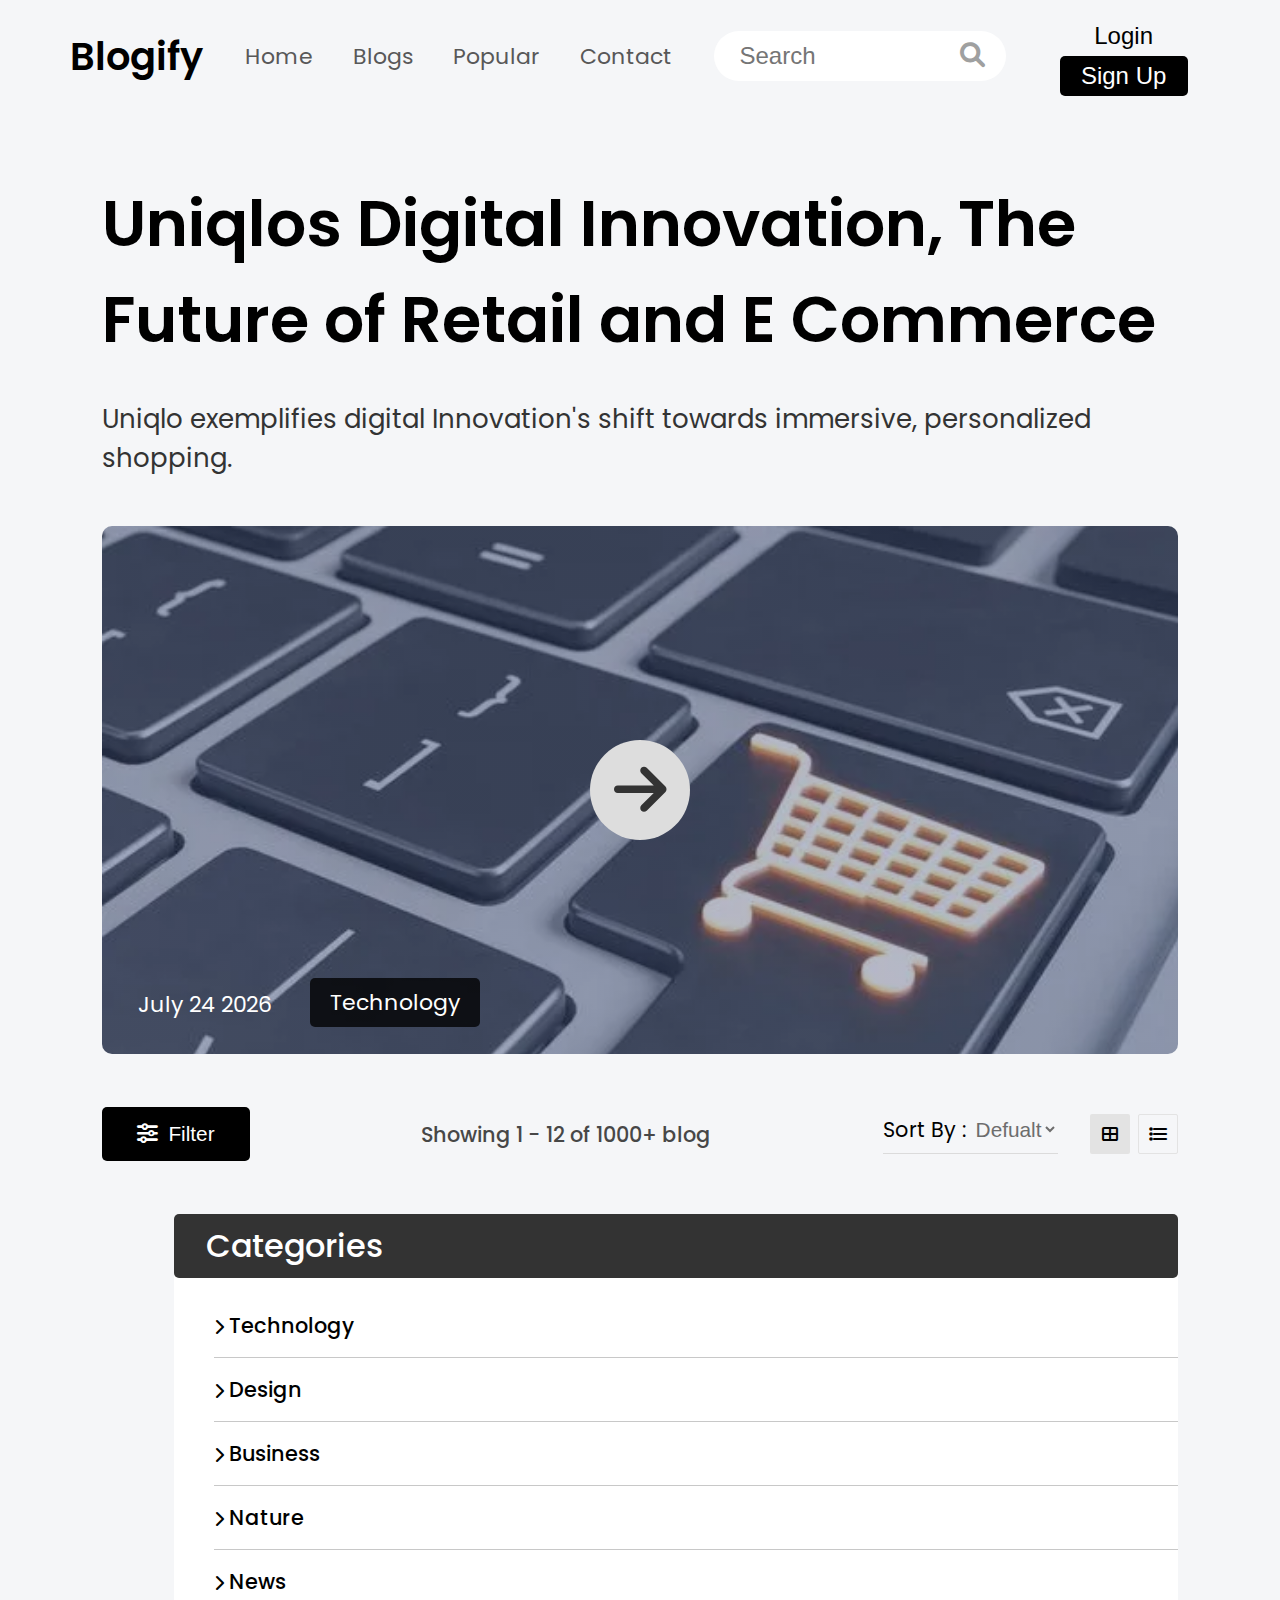
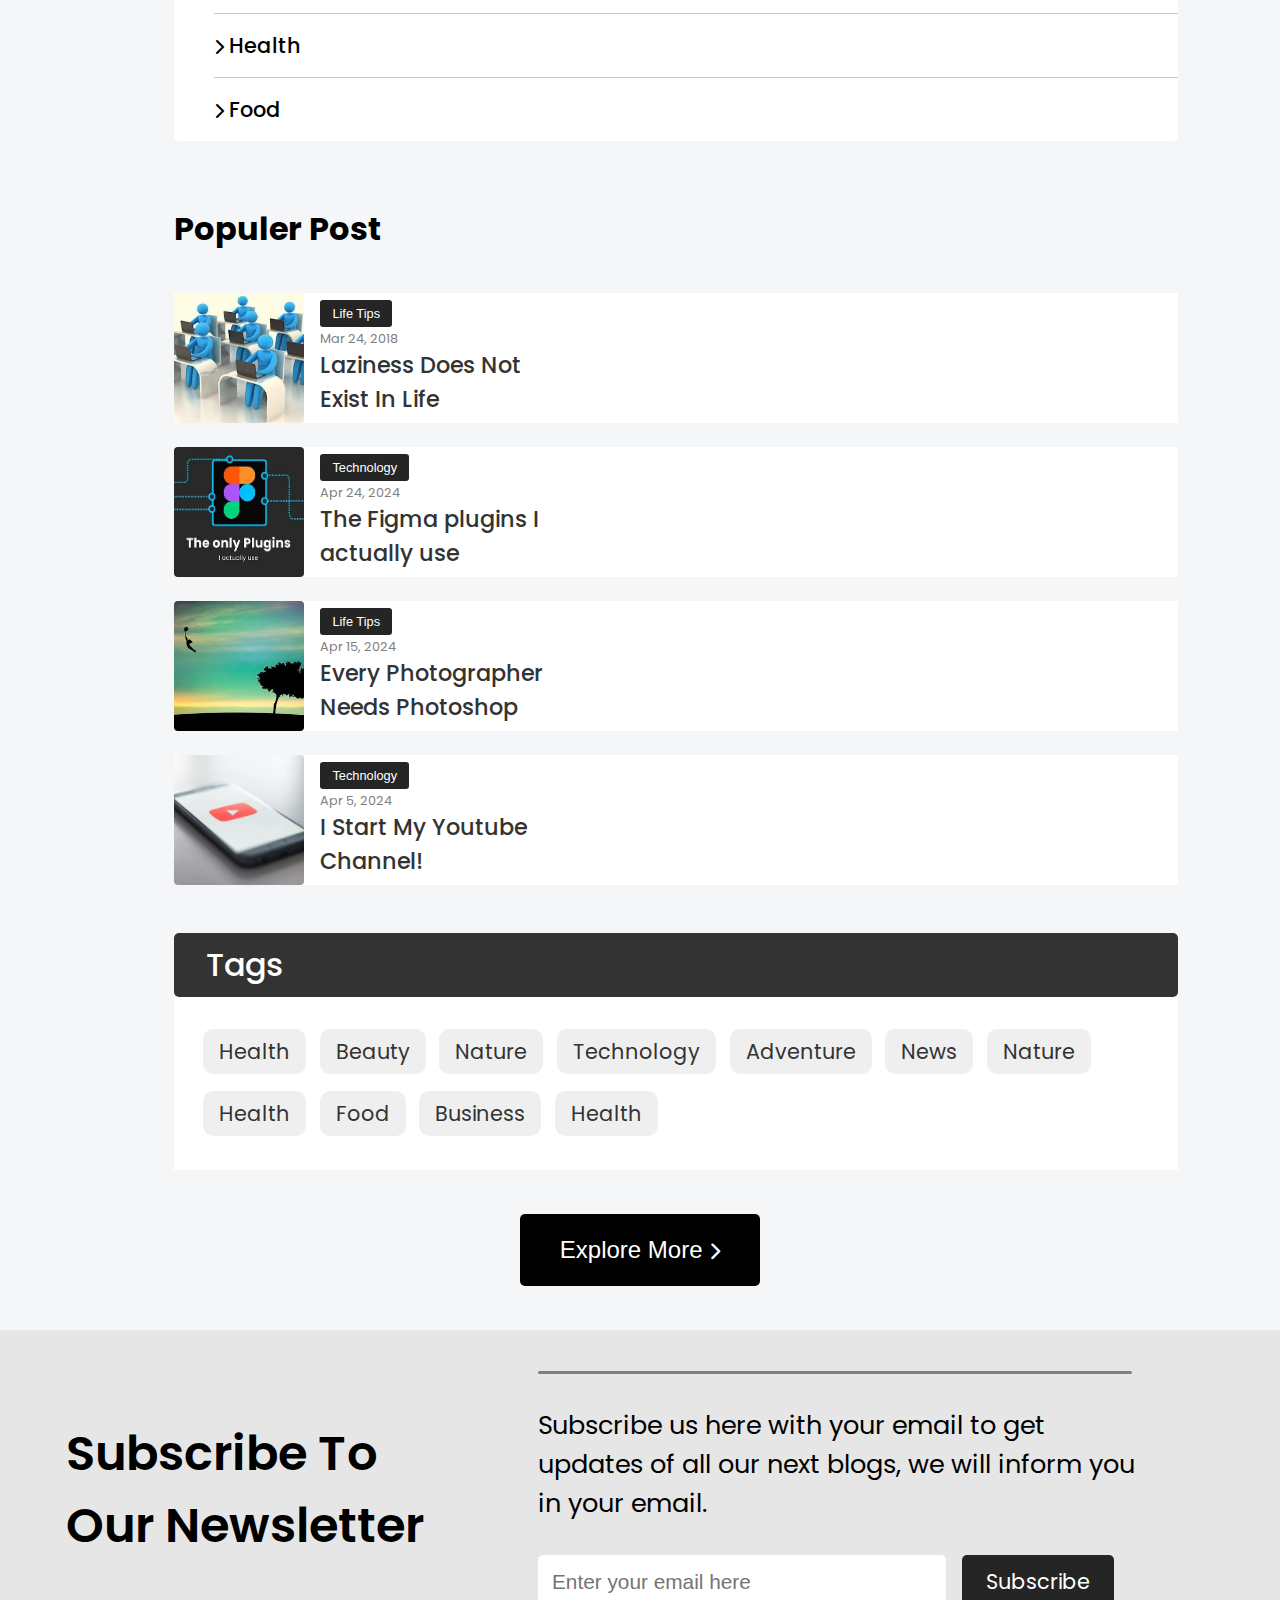
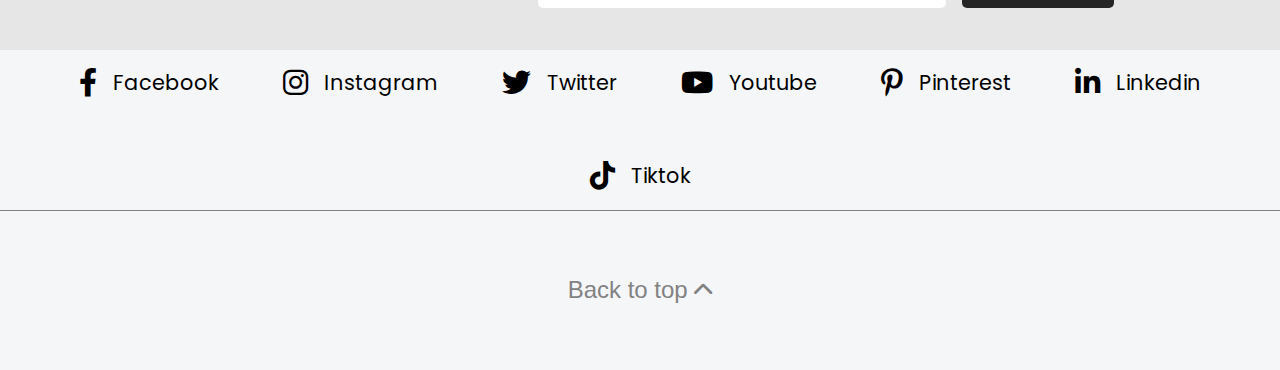
<file: index.html>
<!DOCTYPE html>
<html lang="en">
  <head>
    <meta charset="UTF-8" />
    <meta name="viewport" content="width=device-width, initial-scale=1.0" />

    <link rel="stylesheet" href="css/style.css" />

    <link
      rel="stylesheet"
      href="https://cdnjs.cloudflare.com/ajax/libs/font-awesome/6.0.0-beta3/css/all.min.css"
    />

    <link
      rel="stylesheet"
      href="https://cdnjs.cloudflare.com/ajax/libs/font-awesome/5.15.3/css/all.min.css"
      integrity="sha384-ZMP7rVo3mIykV+2+9J3UJ46jBk0WLaUAdn689aCwoqb0D2n4K2x4zB9vuj27J2IM"
      crossorigin="anonymous"
    />

    <title>Blogify</title>
    <link rel="icon" href="https://fav.farm/💎" />
    
  </head>
  <body>
    <!-- NavBar -->
    <header>
      <div class="navBar">
        <div class="logo"><a href="index.html">Blogify</a></div>
        <div class="navlinks">
          <ul class="links">
            <li><a href="index.html">Home</a></li>
            <li><a href="blogs.html">Blogs</a></li>
            <li><a href="#">Popular</a></li>
            <li><a href="contact.html">Contact</a></li>
          </ul>
        </div>

        <div class="search-field">
          <input type="search" placeholder="Search " />
          <button type="submit" class="go-icon">
            <i class="fas fa-search"></i>
          </button>
        </div>

        <div class="login">
          <button class="logBtn">Login</button>
          <button class="SignBtn">Sign Up</button>
        </div>
        <div>
          <i class="fas fa-bars" id="menu-btn"></i>
        </div>
      </div>
    </header>
    <!-- End NavBar -->

    <!-- Header -->
    <div class="header">
      <div class="artical">
        <p>Uniqlos Digital Innovation, The Future of Retail and E Commerce</p>
        <h3>
          Uniqlo exemplifies digital Innovation's shift towards immersive,
          personalized shopping.
        </h3>
      </div>
      <div class="image-container">
        <button><i class="fas fa-arrow-right"></i></button>
        <span class="text-span1">Technology</span>
        <span class="text-span2" id="date-span"></span>
      </div>
    </div>
    <!-- End Header -->

    <!-- Sort Bar -->
    <div class="sortBar">
      <div class="filter">
        <button><i class="fas fa-sliders-h"></i>Filter</button>
      </div>

      <p>Showing 1 - 12 of 1000+ blog</p>

      <div class="sort-container">
        <div class="sortBy">
          <span>Sort By : </span>
          <select>
            <option value="Defualt">Defualt</option>
          </select>
        </div>
        <div class="sortBtn">
          <button class="sortBtn1"><i class="fas fa-th-large"></i></button>
          <button class="sortBtn2">
            <i class="fas fa-ellipsis-v"></i><i class="fas fa-bars"></i>
          </button>
        </div>
      </div>
    </div>
    <!-- End Sort Bar -->

    <!-- Blogs Section -->
    <div class="blog-section">
      <div class="blog-container"></div>

        <!--Side bar-->
      <div class="side-bar-container">
          <!-- Categories -->
          <div class="side-bar">
            <div class="side-bar-title">
              <h3>Categories</h3>
            </div>
            <div class="side-bar-list">
              <ul>
                <li><a href="#"><i class="fas fa-chevron-right"></i> Technology</a></li>
                <li><a href="#"><i class="fas fa-chevron-right"></i> Design</a></li>
                <li><a href="#"><i class="fas fa-chevron-right"></i> Business</a></li>
                <li><a href="#"><i class="fas fa-chevron-right"></i> Nature</a></li>
                <li><a href="#"><i class="fas fa-chevron-right"></i> News</a></li>
                <li><a href="#"><i class="fas fa-chevron-right"></i> Health</a></li>
                <li class="food"><a href="#"><i class="fas fa-chevron-right"></i> Food</a></li>
            </div>
          </div>

          <!-- Populer Post -->
          <div class="populer-side-bar">
            <h2>Populer Post</h2>
            <div class="populer-post">
                  <img class="populer-img" src="assets/images/populer1.jpg" alt="" >
                <div class="populer-text">
                  <button>Life Tips</button>
                  <span>Mar 24, 2018</span>
                  <p>Laziness Does Not Exist In Life</p>
                </div>
            </div>
            <div class="populer-post">
                  <img class="populer-img" src="assets/images/populer2.jpg" alt="" >
                <div class="populer-text">
                  <button>Technology</button>
                  <span>Apr 24, 2024</span>
                  <p>The Figma plugins I actually use</p>
                </div>
            </div>
            <div class="populer-post">
                  <img class="populer-img" src="assets/images/populer3.jpg" alt="" >
                <div class="populer-text">
                  <button>Life Tips</button>
                  <span>Apr 15, 2024</span>
                  <p>Every Photographer Needs Photoshop</p>
                </div>
            </div>
            <div class="populer-post">
                  <img class="populer-img" src="assets/images/populer4.jpg" alt="" >
                <div class="populer-text">
                  <button>Technology</button>
                  <span>Apr 5, 2024</span>
                  <p>I Start My Youtube Channel!</p>
                </div>
            </div>
          </div>
          
          <!-- Tags Bar -->
          <div class="tag-bar">
            <div class="side-bar-title">
              <h3>Tags</h3>
            </div>
            <div class="side-bar-tags">
              <a href="">Health</a>
              <a href="">Beauty</a>
              <a href="">Nature</a>
              <a href="">Technology</a>
              <a href="">Adventure</a>
              <a href="">News</a>
              <a href="">Nature</a>
              <a href="">Health</a>
              <a href="">Food</a>
              <a href="">Business</a>
              <a href="">Health</a>
            </div>
          </div>
      </div>
    </div>
    <!-- End Blogs Section -->

    <!-- Explore More Button -->
    <div class="exploreBtn">
      <button id="exploreButton" value="">
        <a href="blogs.html">Explore More <i class="fas fa-chevron-right"></i></a>
      </button>
    </div>
    <!-- End Explore More Button -->

    <!-- Start Subscribe Section -->
      <div class="subscribe">
        <div class="subscribe-title">
          <h2>Subscribe To Our Newsletter</h2>
        </div>
        <div class="subscribe-text">
          <hr>
          <p>
            Subscribe us here with your email to get updates of all our next blogs, 
            we will inform you in your email.
          </p>
          <form action="">
            <input type="email" placeholder="Enter your email here">
            <a href="contact.html">Subscribe</a>
          </form>
        </div>
      </div>
    <!-- End Subscribe Section -->

    <!-- Social Media Bar -->
    <div class="social-media">
      <div class="social-icon">
        <a href="https://www.facebook.com/" target="_blank"
          ><i class="fab fa-facebook-f"> <span>Facebook</span></i></a
        >
        <a href="https://www.instagram.com/" target="_blank"
          ><i class="fab fa-instagram"> <span>Instagram</span></i></a
        >
        <a href="https://x.com/home" target="_blank"
          ><i class="fab fa-twitter"> <span>Twitter</span></i></a
        >
        <a href="https://www.youtube.com/" target="_blank"
          ><i class="fab fa-youtube"> <span>Youtube</span></i></a
        >
        <a href="https://www.pinterest.com/" target="_blank"
          ><i class="fab fa-pinterest-p"> <span>Pinterest</span></i></a
        >
        <a href="https://www.linkedin.com/feed/" target="_blank"
          ><i class="fab fa-linkedin-in"> <span>Linkedin</span></i></a
        >
        <a href="https://www.tiktok.com/" target="_blank"
          ><i class="fab fa-tiktok"> <span>Tiktok</span></i></a
        >
      </div>
    </div>
    <!-- End Social Media Bar -->

    <!-- Back To Top Button -->
    <div class="topBtn">
      <button value="">
        <span>Back to top</span> <i class="fas fa-chevron-up"></i>
      </button>
    </div>
    <!-- End Back To Top Button -->

    <script src="js/script.js"></script>
  </body>
</html>
</file>
<file: css/style.css>
@import url("https://fonts.googleapis.com/css2?family=Poppins:ital,wght@0,100;0,200;0,300;0,400;0,500;0,600;0,700;0,800;0,900;1,100;1,200;1,300;1,400;1,500;1,600;1,700;1,800;1,900&display=swap");

:root {
  --background: #f5f6f8;
  --dark: #333333;
  --mainFont: #000000;
}

* {
  box-sizing: border-box;
  margin: 0;
}

body {
  display: flex;
  align-items: center;
  justify-content: center;
  flex-direction: column;
  background-color: var(--background);
  font-family: "Poppins", sans-serif;
  font-weight: unset;
}

html::-webkit-scrollbar {
  width: 0.8rem;
}

/* Start NavBar Style */
.navBar {
  display: flex;
  align-items: center;
  height: 7rem;
  justify-content: space-evenly;
  gap: 1rem;
  width: 100%;
  position: fixed;
  top: 0;
  left: 0;
  right: 0;
  z-index: 1;
  background-color: var(--background);
  padding: 0 5%;
}

.navBar .logo {
  animation: tp-rotateplane 1.2s ease-in-out;
}

.navBar .logo a {
  color: var(--mainFont);
  font-size: 2.4rem;
  font-weight: 600;
  text-decoration: none;
  animation: slideInDown 1s ease-in-out;
}

.navlinks ul {
  display: flex;
  list-style: none;
  padding: 0px;
  animation: slideInDown 1s ease-in-out;
}

.navlinks ul li a {
  margin: 20px;
  font-size: 22px;
  color: #585858;
  text-decoration: none;
}

.navlinks ul li a:hover {
  font-weight: bold;
  border-bottom: 2px solid var(--dark);
}

.search-field input {
  width: 25rem;
  height: 60px;
  border-radius: 30px;
  background-color: white;
  border: none;
  font-size: 1.2rem;
  padding-left: 25px;
  animation: slideInDown 1s ease-in-out;
}

.search-field input:hover {
  border-color: #7f7f7f;
  outline: none;
  box-shadow: 0 0 5px #000000;
}

.login {
  display: flex;
  justify-content: space-between;
  align-items: center;
  margin-left: 1rem;
  animation: slideInDown 1s ease-in-out;
}

.login .logBtn {
  height: 3.5rem;
  width: 9rem;
  border-radius: 5px;
  font-size: 21px;
  border: none;
  background-color: var(--background);
}

.login .logBtn:hover {
  border: 2px solid var(--mainFont);
  font-weight: bold;
}

.login .SignBtn {
  height: 3.5rem;
  width: 9rem;
  background-color: var(--mainFont);
  border-radius: 5px;
  font-size: 21px;
  color: white;
  border: none;
}

.login .SignBtn:hover {
  background-color: var(--background);
  color: var(--dark);
  border: 2px solid var(--mainFont);
  font-weight: bold;
}

.search-field button {
  background-color: white;
  border: none;
  color: #9fa0a0;
  font-size: 25px;
  margin-left: -50px;
  border: none;
  padding: 0;
  width: 1rem;
  animation: slideInDown 1s ease-in-out;
}

.search-field button i {
  background: white;
}

.search-field button i:hover {
  color: var(--mainFont);
  transform: scale(1.1);
}

#menu-btn {
  display: none;
}
/* End NavBar Style */

/* Start Artical And Image Style */
.artical {
  display: flex;
  flex-direction: column;
  animation: slideIn 1s ease-out;
}

.header {
  padding: 0 8%;
}

@keyframes slideIn {
  from {
    opacity: 0;
    transform: translateX(-100%);
  }
  to {
    opacity: 1;
    transform: translateX(0);
  }
}

.artical p {
  font-size: 4rem;
  font-weight: 600;
  color: var(--mainFont);
  margin-top: 11rem;
  width: 100%;
  line-height: 6rem;
}

.artical h3 {
  font-size: 26px;
  font-weight: unset;
  color: var(--dark);
  margin-top: 2rem;
  width: 100%;
}

.image-container {
  position: relative;
  display: flex;
  align-items: center;
  justify-content: center;
  background: linear-gradient(
      rgba(53, 74, 131, 0.362),
      rgba(53, 74, 131, 0.362)
    ),
    url(../assets/images/blog.jpg) no-repeat;
  width: 100%;
  height: 33rem;
  background-size: cover;
  border-radius: 10px;
  margin-top: 3rem;
  animation: zoomIn 1s ease-in-out;
}

.image-container button {
  cursor: pointer;
  background: none;
  border: none;
}

.image-container button i {
  display: inline-flex;
  align-items: center;
  justify-content: center;
  width: 100px;
  height: 100px;
  background-color: #ddd;
  border-radius: 50%;
  font-size: 60px;
  color: #333;
}

.image-container .text-span1 {
  position: absolute;
  bottom: 25px;
  left: 13rem;
  background-color: rgba(0, 0, 0, 0.771);
  color: white;
  padding: 8px 20px;
  margin: 2px 0;
  border-radius: 5px;
  font-size: 22px;
}

.image-container .text-span2 {
  position: absolute;
  bottom: 25px;
  left: 1rem;
  color: white;
  padding: 6px 20px;
  margin: 2px 0;
  border-radius: 5px;
  font-size: 22px;
  background: none;
}
/* End Artical And Image Style */

/* Start Sort Bar Style */
.sortBar {
  display: flex;
  height: 10rem;
  align-items: center;
  justify-content: space-between;
  width: 100%;
  animation: slideIn 1s ease-out;
  padding: 0 8% 0 8%;
}

.sortBar .filter button:hover i {
  color: var(--mainFont);
}
.sortBar .filter button:hover {
  background-color: var(--background);
  color: var(--dark);
  border: 2px solid var(--mainFont);
  font-weight: bold;
}

.sortBar .filter button {
  font-size: 1.3rem;
  padding: 15px 35px;
  background-color: var(--mainFont);
  color: white;
  border-radius: 5px;
  border: none;
  cursor: pointer;
}

.sortBar .filter button i {
  padding-right: 10px;
  color: white;
  background: none;
}

.sortBar p {
  font-size: 1.3rem;
  font-weight: 500;
  color: #474747;
}

.sort-container {
  display: flex;
  gap: 2rem;
}

.sort-container .sortBy {
  font-size: 1.3rem;
  border-bottom: 1px solid #dbdbdb;
}

.sort-container .sortBy select {
  font-size: 1.3rem;
  border: none;
  color: #6d6d6d;
  cursor: pointer;
  background-color: var(--background);
}

.sort-container .sortBtn {
  font-size: 1.5rem;
  display: flex;
  gap: 0.5rem;
}

.sort-container .sortBtn .sortBtn1 {
  padding: 0px;
  height: 2.5rem;
  width: 2.5rem;
  padding: 1rem;
  justify-content: center;
  display: flex;
  align-items: center;
  border: none;
  background-color: #e3e3e3;
  font-size: 1rem;
  border-radius: 2px;
  cursor: pointer;
}
.sort-container .sortBtn .sortBtn1 i {
  background-color: #e3e3e3;
}
.sort-container .sortBtn .sortBtn2:hover {
  background-color: var(--dark);
  color: white;
}
.sort-container .sortBtn .sortBtn1:hover i {
  background-color: var(--dark);
  color: white;
}
.sort-container .sortBtn .sortBtn1:hover {
  background-color: var(--dark);
  color: white;
}

.sort-container .sortBtn .sortBtn2 {
  padding: 0px;
  height: 2.5rem;
  width: 2.5rem;
  padding: 1rem;
  justify-content: center;
  display: flex;
  align-items: center;
  border: 1px solid #e3e3e3;
  font-size: 1rem;
  border-radius: 2px;
  cursor: pointer;
  background-color: var(--background);
}
/* End Sort Bar Style */

/* Start Explore More Button Style */
.exploreBtn {
  display: flex;
  align-items: center;
  justify-content: center;
  height: 10rem;
  animation: slideIn 1s ease-out;
  padding: 0 8% 0 8%;
}

.exploreBtn button a {
  color: white;
  text-decoration: none;
}

.exploreBtn button {
  border: none;
  font-size: 1.5rem;
  background-color: var(--mainFont);
  color: white;
  border-radius: 5px;
  border: none;
  cursor: pointer;
  width: 15rem;
  height: 4.5rem;
}

.exploreBtn button:hover {
  background-color: var(--background);
  color: var(--dark);
  border: 2px solid var(--mainFont);
  font-weight: bold;
}

.exploreBtn button:hover a {
  color: var(--dark);
  font-weight: bold;
}

.exploreBtn button i {
  background-color: var(--mainFont);
  font-size: 18px;
}

.exploreBtn button:hover i {
  background-color: var(--background);
  color: var(--dark);
  font-weight: bold;
}
/* End Explore More Button Style */

/* Start Back To Top Button Style */
.topBtn {
  display: flex;
  align-items: center;
  justify-content: center;
  flex-direction: column;
  width: 100%;
  height: 10rem;
  border-top: 1px solid #828283;
}

.topBtn button {
  width: 100%;
  height: 100%;
  border: none;
  font-size: 1.5rem;
  color: #828282;
  cursor: pointer;
  background-color: var(--background);
  animation: slideInUp 1s ease-out;
}

.topBtn button:hover {
  background-color: #e0e0e0;
  color: var(--mainFont);
}

.topBtn i {
  font-size: 1.3rem;
}
/* End Back To Top Button Style */

/* Start Social Media Style */
.social-media {
  display: flex;
  align-items: center;
  justify-content: center;
  gap: 1rem;
  width: 100%;
  height: 10rem;
}

@keyframes tp-rotateplane {
  0% {
    transform: perspective(120px) rotateX(0deg) rotateY(0deg);
  }
  50% {
    transform: perspective(120px) rotateX(180deg) rotateY(0deg);
  }
  100% {
    transform: perspective(120px) rotateX(360deg) rotateY(360deg);
  }
}

.social-media .social-icon {
  display: flex;
  align-items: center;
  justify-content: center;
  gap: 4rem;
  font-size: 1.5rem;
  flex-wrap: wrap;
}

.social-media .social-icon a {
  text-decoration: none;
  color: var(--mainFont);
}

.social-media .social-icon i {
  font-size: 1.8rem;
  display: flex;
  justify-content: center;
  align-items: center;
  gap: 1rem;
  cursor: pointer;
  animation: tp-rotateplane 1.2s ease-in-out;
}

.social-media .social-icon i span {
  font-size: 1.3rem;
  cursor: pointer;
  font-family: "Poppins", sans-serif;
}
/* End Social Media Style */

/* Start Blogs Section Style */
.blog-section {
  display: flex;
  align-items: flex-start;
  justify-content: center;
  gap: 3rem;
  padding: 0 8% 0 8%;
}
.blog-container {
  display: grid;
  grid-template-columns: 1fr 1fr;
  gap: 1.5rem;
}

.admin-date {
  padding-left: 25px;
  display: flex;
  height: 4rem;
  align-items: center;
  gap: 1rem;
}
.admin-date span {
  border: 1px solid #d1d1d1;
  border-radius: 18px;
  padding: 5px 15px;
  display: flex;
  align-items: center;
  justify-content: center;
  gap: 1rem;
  color: rgb(122, 122, 122);
  font-size: 0.8rem;
}

.side-bar-container {
  display: grid;
  justify-content: center;
  gap: 3rem;
  width: 100%;
  height: 100%;
  border: 1px solid #d1d1d1;
  border: none;
}

.blog-card {
  display: flex;
  flex-direction: column;
  justify-content: center;
  background-color: white;
  border-radius: 10px;
  width: 100%;
  height: 100%;
  animation: zoomIn 1s ease-in-out;
}

.blog-card .image img {
  width: 25.35rem;
  height: 19rem;
  border-top-left-radius: 10px;
  border-top-right-radius: 10px;
}
.blog-card .artical-text {
  display: flex;
  flex-direction: column;
  gap: 1rem;
  padding: 0rem 1rem 2rem;
}

.artical-text .title-container {
  position: relative;
}
.tooltip {
  display: none;
  position: absolute;
  top: 84%;
  left: -8%;
  opacity: 80%;
  background-color: #3c3c3c;
  color: white;
  padding: 0.5rem;
  border-radius: 5px;
}

.artical-text .title-container h3 {
  font-size: 1.75rem;
  overflow: hidden;
  display: -webkit-box;
  -webkit-box-orient: vertical;
  -webkit-line-clamp: 2;
  color: #454545;
  font-weight: 500;
}

.artical-text .title-container h3:hover + .tooltip {
  display: block;
}

.artical-text p {
  font-size: 1.3rem;
  color: #6d6d6d;
  overflow: hidden;
  display: -webkit-box;
  -webkit-box-orient: vertical;
  -webkit-line-clamp: 2;
}

.blog-card .artical-text a {
  color: var(--mainFont);
  font-size: 1.1rem;
  font-weight: 500;
}

@keyframes slide-left {
  100% {
    transform: translateX(-100);
  }
  0% {
    transform: translateX(100%);
  }
}

.side-bar-container .side-bar {
  display: flex;
  flex-direction: column;
  justify-content: center;
  gap: 1rem;
  width: 100%;
  height: 100%;
  border: none;
  border-radius: 5px;
  background-color: white;
  animation: zoomIn 1s ease-in-out;
}

.side-bar-title {
  width: 100%;
  padding: 8px 40px 8px 0px;
  background-color: var(--dark);
  color: white;
  border-radius: 5px;
  font-size: 1rem;
}

.side-bar .side-bar-title h3 {
  font-size: 2rem;
  font-weight: 500;
  padding-left: 2rem;
}

.side-bar-list ul li {
  display: flex;
  align-items: center;
  justify-content: start;
  font-size: 1.3rem;
  font-weight: 500;
  cursor: pointer;
  list-style: none;
  padding: 1rem 0rem;
  width: 22rem;
  border-bottom: 1px solid rgb(200, 200, 200);
}

.side-bar-list .food {
  border: none;
}

.side-bar-list ul li a {
  text-decoration: none;
  color: var(--mainFont);
}

.side-bar-list ul li a i {
  font-size: 1rem;
  cursor: pointer;
}

.populer-side-bar {
  display: flex;
  flex-direction: column;
  justify-content: center;
  gap: 1.5rem;
  width: 100%;
  height: 100%;
  border: none;
  border-radius: 5px;
  animation: zoomIn 1s ease-in-out;
}

.populer-side-bar h2 {
  font-size: 2rem;
  font-weight: bold;
  padding: 1rem 0;
}

.populer-side-bar .populer-post {
  display: flex;
  justify-self: start;
  gap: 1rem;
  background-color: white;
}

.populer-side-bar .populer-post img {
  width: 130px;
  height: 130px;
  border-radius: 4px;
}

.populer-side-bar .populer-post .populer-text p {
  font-weight: 500;
  font-size: 1.4rem;
  color: var(--dark);
}
.populer-side-bar .populer-post .populer-text span {
  font-size: 0.8rem;
  color: gray;
}
.populer-side-bar .populer-post .populer-text {
  display: flex;
  flex-direction: column;
  justify-content: center;
}

.populer-side-bar .populer-post .populer-text button {
  width: fit-content;
  font-size: 0.8rem;
  padding: 6px 12px;
  background-color: #252525;
  color: white;
  border: none;
  border-radius: 3px;
  margin-bottom: 3px;
}

.populer-side-bar .populer-post .populer-text button:hover {
  background-color: var(--mainFont);
  color: white;
  cursor: pointer;
}

.tag-bar {
  background-color: white;
  display: flex;
  flex-direction: column;
  align-items: center;
  justify-content: center;
  animation: zoomIn 1s ease-in-out;
}

.tag-bar .side-bar-title h3 {
  font-size: 2rem;
  font-weight: 500;
  padding-left: 2rem;
}

.tag-bar .side-bar-tags {
  padding: 1.5rem;
  width: 100%;
  line-height: 3;
}

.tag-bar .side-bar-tags a {
  background-color: #efefef;
  text-decoration: none;
  color: var(--dark);
  font-size: 1.3rem;
  padding: 0.5rem 1rem;
  border-radius: 10px;
  margin: 0.3rem;
}

.subscribe {
  background-color: #e6e6e6;
  width: 100%;
  height: 20rem;
  display: flex;
  align-items: center;
  justify-content: center;
  gap: 4rem;
  animation: zoomIn 1s ease-in-out;
}

.subscribe .subscribe-title {
  width: 37%;
}

.subscribe .subscribe-title h2 {
  font-size: 3.7rem;
  font-weight: 600;
  width: 100%;
  padding-left: 14%;
}

.subscribe .subscribe-text {
  width: 58%;
  display: flex;
  flex-direction: column;
  justify-content: center;
}

.subscribe .subscribe-text p {
  font-size: 1.6rem;
  padding: 2rem 0;
  padding-right: 9rem;
}

.subscribe .subscribe-text form {
  display: flex;
  gap: 1rem;
}

.subscribe .subscribe-text input {
  width: 55%;
  padding: 0.9rem;
  font-size: 1.3rem;
  border: none;
  border-radius: 5px;
}

.subscribe .subscribe-text input:focus {
  border-color: #7f7f7f;
  outline: none;
  box-shadow: 0 0 5px #000000;
}

.subscribe .subscribe-text hr {
  border: none;
  height: 3.2px;
  background-color: gray;
  width: 80%;
  border-radius: 10px;
}

.subscribe .subscribe-text button:hover {
  background-color: #e6e6e6;
  color: var(--dark);
  border: 2px solid var(--mainFont);
  font-weight: bold;
}

.subscribe .subscribe-text a:hover {
  background-color: #e6e6e6;
  color: var(--dark);
  font-weight: bold;
  border: 2px solid var(--mainFont);
}

.subscribe .subscribe-text a {
  font-size: 1.3rem;
  padding: 0rem 1.5rem;
  border: none;
  border-radius: 5px;
  color: white;
  background-color: #252525;
  cursor: pointer;
  text-decoration: none;
  color: white;
  display: flex;
  align-items: center;
}
/* End Blogs Section Style */

/* Start Contact Page Style */
.sizeBox {
  height: 7rem;
}

.header1 {
  display: flex;
  height: 20rem;
  background: linear-gradient(
      rgba(196, 213, 255, 0.362),
      rgba(196, 213, 255, 0.362)
    ),
    url(../assets/images/blog.jpg) center center no-repeat;
  background-position: center;
  background-size: cover;
  align-items: center;
  justify-content: center;
  width: 100%;
  margin-top: 10rem;
}

@keyframes slideInDown {
  0% {
    transform: translateY(-100%);
    opacity: 0;
  }
  100% {
    transform: translateY(0);
    opacity: 1;
  }
}

@keyframes slideInUp {
  from {
    transform: translateY(100%);
    opacity: 0;
  }
  to {
    transform: translateY(0);
    opacity: 1;
  }
}

@keyframes zoomIn {
  0% {
    opacity: 0;
    transform: scale(0);
  }
  100% {
    opacity: 1;
    transform: scale(1);
  }
}

.header1 .content1 {
  text-align: center;
  animation: slideInDown 1s ease-in-out;
  background-color: #1d1d1d74;
  border-radius: 10px;
  padding: 0px 2rem;
}

.header1 .content1 h3 {
  color: rgb(223, 223, 223);
  font-size: 4.5rem;
  font-weight: 900;
}

.below-container .b-title p {
  text-transform: capitalize;
  padding-bottom: 1.5rem;
  font-size: 1.5rem;
  font-style: italic;
  font-weight: 600;
}

.below-container .qoute p {
  padding-bottom: 3.2rem;
  font-size: 2rem;
  font-weight: 600;
}

.below-container {
  text-align: center;
  display: flex;
  flex-direction: column;
  align-items: center;
  margin-top: 3rem;
  width: 100%;
  animation: zoomIn 1s ease-in-out;
  margin-top: 8rem;
}

.b-title {
  color: #989898;
  font-weight: 600;
  font-style: italic !important;
  font-size: 1.25rem !important;
  align-items: center;
  text-align: center;
}

.qoute {
  font-weight: 900;
  line-height: 1.2;
  color: #252c30;
}

.line {
  width: 100%;
  display: flex;
  justify-content: center;
}

.line .dote {
  width: 0.8rem;
  height: 0.8rem;
  margin: 0rem 0.625rem;
  border-radius: 50%;
  background: var(--dark);
}
.line .lineOne {
  width: 10%;
  height: 0.2rem;
  margin-top: 0.3rem;
  background-color: #989898;
}

.form-box {
  display: flex;
  flex-direction: column;
  align-items: center;
  justify-content: center;
  width: 100%;
  height: 100%;
  animation: zoomIn 1s ease-in-out;
  padding: 48px 12px;
}

.form-box form {
  display: flex;
  flex-direction: column;
  align-items: center;
  justify-content: center;
  width: 70%;
  gap: 0.5rem;
  border-color: #7f7f7f;
  outline: none;
  box-shadow: 0 0 10px #000000;
  border-radius: 10px;
  padding: 2rem;
}

.form-box input,
.form-box textarea {
  padding: 12px;
  width: 70%;
  border: none;
  border-radius: 10px;
  box-shadow: 0 0 10px #a8a8a8;
  font-size: 1rem;
}

.form-box input:focus,
.form-box textarea:focus {
  border-color: #7f7f7f;
  outline: none;
  box-shadow: 0 0 10px #000000;
}

.form-box textarea {
  resize: vertical;
  height: 150px;
}

.form-box button {
  width: 70%;
  background-color: var(--dark);
  color: white;
  padding: 12px 20px;
  margin: 10px 0;
  border: none;
  border-radius: 10px;
  font-size: 1rem;
  cursor: pointer;
  box-shadow: 0 0 10px #000000;
  transition: 0.3s ease;
}

.form-box button:hover {
  background-color: #8d8d8d;
}
/* End Contact Page Style */

/* Start Responsive Design */
@media (min-width: 911px) and (max-width: 1029.99px) {
  .navBar {
    display: flex;
    justify-content: space-between;
  }
  .navlinks {
    z-index: 2;
    display: none;
    position: absolute;
    top: 100%;
    right: 0;
    border: solid 1px;
    border-radius: 5px;
    background: var(--background);
    width: 100%;
  }
  .navlinks.active {
    display: flex;
    width: fit-content;
    margin-right: 3rem;
    border: none;
    box-shadow: 0px 0px 5px rgb(82, 82, 82);
  }
  .navlinks .links {
    flex-direction: column;
    animation: none;
    align-items: center;
  }
  .navlinks .links li {
    padding: 1rem 4rem;
    width: 100%;
  }
  .navlinks .links li:hover {
    background-color: rgb(205, 205, 205);
  }
  .navlinks ul li a {
    font-size: 1.5rem;
  }
  .login .logBtn {
    height: 2.5rem;
    width: 7rem;
    font-size: 1.3rem;
  }
  .login .SignBtn {
    height: 2.5rem;
    width: 7rem;
    font-size: 1.3rem;
  }
  #menu-btn {
    display: block;
    font-size: 1.5rem;
    animation: slideInDown 1s ease-in-out;
  }
  .search-field input {
    width: 15rem;
    height: 3.5rem;
    font-size: 1.3rem;
    padding-left: 1.6rem;
  }
  .search-field button {
    font-size: 1.3rem;
  }
  .blog-section {
    flex-direction: column;
  }
  .blog-container {
    grid-template-columns: 1fr 1fr !important;
  }
  .artical p {
    font-size: 41px;
    margin-top: 8rem;
    width: 100%;
    line-height: 4rem;
  }
  .artical h3 {
    font-size: 20px;
    margin-top: 1rem;
    width: 100%;
  }
  .image-container {
    height: 25rem;
  }
  .blog-card .image img {
    width: 100%;
    height: 17rem;
  }
  .side-bar-container {
    grid-template-columns: 1fr 1fr;
    gap: 1.5rem;
  }
  .side-bar-list ul li {
    width: 100%;
  }
  .subscribe .subscribe-title h2 {
    font-size: 2.6rem;
  }
  .subscribe .subscribe-text p {
    font-size: 1.5rem;
    padding: 2rem 1rem;
  }
  .social-media .social-icon {
    padding: 0.5rem;
    gap: 1rem;
  }
  .populer-side-bar {
    gap: 0.3rem;
  }
  .populer-side-bar h2 {
    font-size: 2rem;
    padding: 0.5rem 0;
  }
  .populer-side-bar .populer-post img {
    width: 110px;
    height: 110px;
  }
  .populer-side-bar .populer-post .populer-text p {
    font-size: 1.2rem;
  }
  .side-bar-container .side-bar {
    align-items: unset;
  }
  .side-bar .side-bar-title h3 {
    font-size: 2rem;
  }
  .tag-bar .side-bar-title h3 {
    font-size: 2rem;
  }
  .tag-bar .side-bar-tags a {
    font-size: 1.3rem;
  }
}

@media (min-width: 768px) and (max-width: 910.99px) {
  .navBar {
    display: flex;
    justify-content: space-between;
  }
  .navlinks {
    z-index: 2;
    display: none;
    position: absolute;
    top: 100%;
    right: 0;
    border: solid 1px;
    border-radius: 5px;
    background: var(--background);
    width: 100%;
  }
  .navlinks.active {
    display: flex;
    width: fit-content;
    margin-right: 3rem;
    border: none;
    box-shadow: 0px 0px 5px rgb(82, 82, 82);
  }
  .navlinks .links {
    flex-direction: column;
    animation: none;
    align-items: center;
  }
  .navlinks .links li {
    padding: 1rem 4rem;
    width: 100%;
  }
  .navlinks .links li:hover {
    background-color: rgb(205, 205, 205);
  }
  .navlinks ul li a {
    font-size: 1.5rem;
  }
  .login .logBtn {
    height: 2.5rem;
    width: 7rem;
    font-size: 1.3rem;
  }
  .login .SignBtn {
    height: 2.5rem;
    width: 7rem;
    font-size: 1.3rem;
  }
  #menu-btn {
    display: block;
    font-size: 1.5rem;
    animation: slideInDown 1s ease-in-out;
  }
  .search-field input {
    width: 15rem;
    height: 3.5rem;
    font-size: 1.3rem;
    padding-left: 1.6rem;
  }
  .search-field button {
    font-size: 1.3rem;
  }
  .blog-section {
    flex-direction: column;
  }
  .artical p {
    font-size: 41px;
    margin-top: 8rem;
    width: 100%;
    line-height: 4rem;
  }
  .artical h3 {
    font-size: 20px;
    margin-top: 1rem;
    width: 100%;
  }
  .image-container {
    height: 22rem;
  }
  .blog-container {
    grid-template-columns: 1fr 1fr !important;
    gap: 1.5rem;
  }
  .blog-card .image img {
    width: 100%;
    height: 17rem;
  }
  .side-bar-container {
    grid-template-columns: 1fr 1fr;
    gap: 1.5rem;
  }
  .subscribe .subscribe-title h2 {
    font-size: 2.6rem;
  }
  .subscribe .subscribe-text p {
    font-size: 1.5rem;
    padding: 2rem 1rem;
  }
  .social-media .social-icon {
    padding: 0.5rem;
    gap: 1rem;
  }
  .populer-side-bar .populer-post .populer-text button {
    font-size: 0.8rem;
  }
  .populer-side-bar .populer-post .populer-text span {
    font-size: 0.7rem;
  }
  .populer-side-bar .populer-post .populer-text p {
    font-size: 1.1rem;
  }
  .populer-side-bar .populer-post img {
    width: 110px;
    height: 110px;
  }
  .side-bar-list ul li {
    width: 100%;
  }
  .side-bar-container .side-bar {
    align-items: unset;
  }
  .populer-side-bar h2 {
    font-size: 2rem;
    padding: 0.5rem 0;
  }
  .populer-side-bar {
    gap: 0.3rem;
  }
  .side-bar .side-bar-title h3 {
    font-size: 2rem;
  }
  .sortBar {
    flex-direction: column;
    margin: 1rem 0;
  }
  .image-container .text-span1 {
    bottom: 20px;
    left: 10rem;
    padding: 7px 15px;
    margin: 0;
    font-size: 20px;
  }
  .image-container .text-span2 {
    bottom: 20px;
    left: 1rem;
    padding: 6px 15px;
    margin: 0;
    font-size: 20px;
  }
}

@media (min-width: 525px) and (max-width: 767.99px) {
  .navBar {
    display: flex;
    justify-content: space-between;
  }
  .navBar .logo a {
    font-size: 2rem;
  }
  .navlinks {
    z-index: 2;
    display: none;
    position: absolute;
    top: 100%;
    right: 0;
    border: solid 1px;
    border-radius: 5px;
    background: var(--background);
    width: 100%;
  }
  .navlinks.active {
    display: flex;
    width: fit-content;
    margin-right: 3rem;
    border: none;
    box-shadow: 0px 0px 5px rgb(82, 82, 82);
  }
  .navlinks .links {
    flex-direction: column;
    animation: none;
    align-items: center;
  }
  .navlinks .links li {
    padding: 1rem 2rem;
    width: 100%;
  }
  .navlinks .links li:hover {
    background-color: rgb(205, 205, 205);
  }
  .navlinks ul li a {
    font-size: 1.3rem;
  }
  .login {
    flex-direction: column;
  }
  .login .logBtn {
    height: 2rem;
    width: 5rem;
    font-size: 1rem;
  }
  .login .SignBtn {
    height: 2rem;
    width: 5rem;
    font-size: 1rem;
  }
  #menu-btn {
    display: block;
    font-size: 1.5rem;
    animation: slideInDown 1s ease-in-out;
  }
  .search-field input {
    width: 97%;
    height: 3.5rem;
    font-size: 1.3rem;
    padding-left: 1.6rem;
  }
  .search-field button {
    font-size: 1.3rem;
  }
  .blog-section {
    flex-direction: column;
    width: 71%;
    justify-content: center;
    align-items: center;
  }
  .blog-container {
    grid-template-columns: 1fr !important;
    justify-items: center;
  }
  .artical {
    text-align: center;
  }
  .artical p {
    font-size: 2rem;
    margin-top: 8rem;
    width: 100%;
    line-height: 3rem;
  }
  .artical h3 {
    font-size: 1.2rem;
    margin-top: 1rem;
    width: 100%;
  }
  .search-field input {
    width: 13rem;
    height: 2.5rem;
    font-size: 1rem;
    padding-left: 1.6rem;
  }
  .image-container {
    height: 16rem;
  }
  .sortBar {
    flex-direction: column;
    margin: 1rem 0;
  }
  .image-container .text-span1 {
    bottom: 1rem;
    left: 8rem;
    margin: 0;
    font-size: 1rem;
    padding: 5px 13px;
  }
  .image-container .text-span2 {
    bottom: 1rem;
    left: 0rem;
    margin: 0;
    font-size: 1rem;
  }
  .image-container button i {
    width: 80px;
    height: 80px;
    font-size: 45px;
  }
  .sortBar .filter button {
    font-size: 1.2rem;
    padding: 10px 20px;
  }
  .sortBar p {
    font-size: 1.2rem;
  }
  .sort-container .sortBy {
    font-size: 1.2rem;
  }
  .sort-container .sortBy select {
    font-size: 1.2rem;
  }
  .social-media .social-icon {
    padding: 1rem;
    gap: 1.5rem;
  }
  .blog-card .image img {
    width: 100%;
    height: 15rem;
  }
  .side-bar .side-bar-title h3 {
    font-size: 2rem;
  }
  .side-bar-container .side-bar {
    gap: 0;
  }
  .side-bar-list ul li {
    font-size: 1.2rem;
    width: 18rem;
  }
  .populer-side-bar .populer-post .populer-text p {
    font-size: 1.2rem;
  }
  .populer-side-bar .populer-post img {
    width: 110px;
    height: 110px;
  }
  .populer-side-bar h2 {
    font-size: 2rem;
    padding: 0;
  }
  .tag-bar .side-bar-title h3 {
    font-size: 2rem;
  }
  .tag-bar .side-bar-tags {
    padding: 0.5rem;
    line-height: 3.3;
  }
  .tag-bar .side-bar-tags a {
    font-size: 1.2rem;
    margin: 0.3rem;
  }
  .exploreBtn button {
    font-size: 1.2rem;
    width: 12rem;
    height: 4rem;
  }
  .exploreBtn button i {
    font-size: 1rem;
  }
  .subscribe .subscribe-text input {
    width: 100%;
    padding: 0.9rem;
    font-size: 1rem;
  }
  .subscribe .subscribe-text a {
    font-size: 1rem;
    margin-right: 1rem;
  }
  .subscribe .subscribe-title h2 {
    font-size: 1.5rem;
    text-align: center;
    padding: 0;
  }
  .subscribe .subscribe-text p {
    font-size: 1.1rem;
    padding: 1rem 1rem;
    text-align: center;
  }
  .subscribe {
    gap: 1rem;
    flex-direction: column;
  }
  .social-media .social-icon i {
    font-size: 1.5rem;
  }
  .social-media .social-icon i span {
    font-size: 1.2rem;
  }
  .topBtn {
    height: 6rem;
  }
  .admin-date {
    padding: 0 1rem;
  }
  .form-box form {
    width: 90%;
    gap: 0;
  }
  .form-box input,
  .form-box textarea {
    width: 85%;
    font-size: 0.8rem;
  }
  .subscribe .subscribe-text hr {
    width: 100%;
  }
}

@media (max-width: 524.99px) {
  .navBar {
    display: flex;
    justify-content: space-between;
    height: 6rem;
  }
  .navlinks {
    z-index: 2;
    display: none;
    position: absolute;
    top: 100%;
    right: 0;
    border: solid 1px;
    border-radius: 5px;
    background: var(--background);
    width: 100%;
  }
  .navlinks.active {
    display: flex;
    width: fit-content;
    margin-right: 1.5rem;
    border: none;
    box-shadow: 0px 0px 5px rgb(82, 82, 82);
  }
  .navlinks .links {
    flex-direction: column;
    animation: none;
    align-items: center;
  }
  .navlinks .links li {
    padding: .7rem 2rem;
    width: 100%;
  }
  .navlinks .links li:hover {
    background-color: rgb(205, 205, 205);
  }
  .navlinks ul li a {
    font-size: 1rem;
  }
  .login {
    flex-direction: column;
  }
  .login .logBtn {
    height: 2rem;
    width: 4rem;
    font-size: 0.8rem;
  }
  .login .SignBtn {
    height: 2rem;
    width: 4rem;
    font-size: 0.8rem;
  }
  #menu-btn {
    display: block;
    font-size: 1.5rem;
    animation: slideInDown 1s ease-in-out;
  }
  .search-field button {
    font-size: 1rem;
    padding-left: 1rem;
    margin-left: -48px;
  }
  .blog-section {
    flex-direction: column;
    width: 71%;
    justify-content: center;
    align-items: center;
  }
  .blog-container {
    grid-template-columns: 1fr !important;
    justify-items: center;
  }
  .artical {
    text-align: center;
  }
  .artical p {
    font-size: 1.7rem;
    margin-top: 7rem;
    width: 100%;
    line-height: 2.5rem;
  }
  .artical h3 {
    font-size: 1rem;
    margin-top: 1rem;
    width: 100%;
  }
  .search-field input {
    width: 6rem;
    height: 2.5rem;
    font-size: 0.8rem;
    padding-left: 0.3rem;
  }
  .navBar .logo a {
    font-size: 1.5rem;
  }
  .image-container {
    height: 10rem;
  }
  .sortBar {
    flex-direction: column;
    margin: 1rem 0;
    height: 8rem;
  }
  .image-container .text-span1 {
    bottom: 0.5rem;
    left: 6rem;
    margin: 0;
    font-size: 0.7rem;
    padding: 5px 13px;
  }
  .image-container .text-span2 {
    bottom: 0.5rem;
    left: 0rem;
    margin: 0;
    font-size: 0.7rem;
  }
  .image-container button i {
    width: 60px;
    height: 60px;
    font-size: 35px;
  }
  .sortBar .filter button {
    font-size: 1rem;
    padding: 7px 16px;
  }
  .sortBar p {
    font-size: 1rem;
  }
  .sort-container .sortBy {
    font-size: 1rem;
  }
  .sort-container .sortBy select {
    font-size: 1rem;
  }
  .sort-container .sortBtn .sortBtn1 {
    height: 2rem;
    width: 2rem;
  }
  .sort-container .sortBtn .sortBtn2 {
    height: 2rem;
    width: 2rem;
  }
  .subscribe .subscribe-title h2 {
    font-size: 2.6rem;
  }
  .subscribe .subscribe-text p {
    font-size: 1.5rem;
    padding: 2rem 1rem;
  }
  .social-media .social-icon {
    padding: 1rem;
    gap: 1rem;
  }
  .blog-card .image img {
    width: 100%;
    height: 12rem;
  }
  .side-bar .side-bar-title h3 {
    font-size: 1.5rem;
  }
  .side-bar-container .side-bar {
    gap: 0;
  }
  .side-bar-list ul li {
    font-size: 1.2rem;
    width: 18rem;
  }
  .populer-side-bar .populer-post .populer-text p {
    font-size: 0.9rem;
  }
  .populer-side-bar .populer-post .populer-text span {
    font-size: 0.7rem;
  }
  .populer-side-bar .populer-post .populer-text button {
    font-size: 0.8rem;
  }
  .populer-side-bar .populer-post img {
    width: 90px;
    height: 90px;
  }
  .populer-side-bar h2 {
    font-size: 2rem;
    padding: 0;
  }
  .tag-bar .side-bar-title h3 {
    font-size: 1.5rem;
  }
  .tag-bar .side-bar-tags {
    padding: 0.5rem;
    line-height: 3;
  }
  .tag-bar .side-bar-tags a {
    font-size: 1rem;
  }
  .exploreBtn {
    height: 7rem;
  }
  .exploreBtn button {
    font-size: 1rem;
    width: 10rem;
    height: 3rem;
  }
  .exploreBtn button i {
    font-size: 0.8rem;
  }
  .subscribe .subscribe-text form {
    justify-content: center;
    align-items: center;
  }
  .subscribe .subscribe-text input {
    width: 100%;
    padding: 0.9rem;
    font-size: 1rem;
    display: none;
  }
  .subscribe .subscribe-text a {
    font-size: 1rem;
    height: 2rem;
    width: 7rem;
    padding: 0 1rem;
  }
  .subscribe .subscribe-title h2 {
    font-size: 1.3rem;
    text-align: center;
    padding: 0;
  }
  .subscribe .subscribe-text p {
    font-size: 1rem;
    padding: 1rem 1rem;
    text-align: center;
  }
  .subscribe {
    gap: 1rem;
    flex-direction: column;
    padding: 1rem 0;
    gap: 1rem;
    flex-direction: column;
    height: 100%;
  }
  .social-media .social-icon i {
    font-size: 1.2rem;
  }
  .social-media .social-icon i span {
    font-size: 1rem;
  }
  .topBtn {
    height: 5rem;
    font-size: 2rem;
  }
  .topBtn button {
    font-size: 1rem;
  }
  .topBtn i {
    font-size: 0.9rem;
  }
  .artical-text .title-container h3 {
    font-size: 1.3rem;
  }
  .blog-card .artical-text a {
    font-size: 1.2rem;
  }
  .artical-text p {
    font-size: 1rem;
  }
  .admin-date {
    padding: 0 7px;
  }
  .admin-date span {
    font-size: 0.8rem;
  }
  .side-bar-container .side-bar {
    align-items: initial;
  }
  .side-bar-list ul li {
    font-size: 1rem;
    width: 100%;
  }
  .side-bar-list ul li a i {
    font-size: 0.8rem;
  }
  .side-bar-title {
    width: 16rem;
  }
  .form-box form {
    width: 90%;
    gap: 0;
  }
  .form-box input,
  .form-box textarea {
    width: 100%;
    font-size: 0.8rem;
  }
  .subscribe .subscribe-text hr {
    width: 100%;
  }
}

@media (min-width: 1030px) and (max-width: 1350px) {
  .side-bar-list ul li {
    width: 100%;
  }
  .blog-card .image img {
    width: 100%;
  }
  .login {
    flex-direction: column;
  }
  .login .logBtn {
    height: 2.5rem;
    width: 8rem;
    font-size: 1.5rem;
  }
  .login .SignBtn {
    height: 2.5rem;
    width: 8rem;
    font-size: 1.5rem;
  }
  .search-field input {
    width: 95%;
    height: 50px;
    font-size: 1.5rem;
  }
  .populer-side-bar .populer-post .populer-text p {
    width: 14rem;
  }
  .subscribe .subscribe-title h2 {
    font-size: 3rem;
  }
}

@media (min-width: 1519px) and (max-width: 1999.99px) {
  .blog-card .image img {
    width: 100%;
  }
}
@media (min-width: 2000px) {
  .navBar {
    height: 12rem;
  }
  .blog-container {
    padding: 0 3rem;
  }
  .blog-card .image img {
    width: 100%;
    height: 33rem;
  }
  .blog-card .artical-text a {
    font-size: 2rem;
    padding: 0 1rem;
  }
  .artical p {
    font-size: 7rem;
    margin-top: 18rem;
    line-height: 1.5;
  }
  .artical h3 {
    font-size: 2.5rem;
    margin-bottom: 2rem;
  }
  .artical-text p {
    font-size: 1.8rem;
    padding: 0 1rem
  }
  .artical-text .title-container h3 {
    font-size: 2.5rem;
    padding: 0 1rem
  }
  .login .logBtn {
    height: 5.5rem;
    width: 15rem;
    font-size: 32px;
  }
  .login .SignBtn {
    height: 5.5rem;
    width: 15rem;
    font-size: 32px;
  }
  .search-field input {
    width: 28rem;
    height: 5rem;
    border-radius: 5rem;
    font-size: 30px;
  }
  .navlinks ul li a {
    margin: 20px;
    font-size: 34px;
  }
  .navBar .logo a {
    font-size: 4rem;
  }
  .side-bar .side-bar-title h3 {
    font-size: 3.5rem;
    width: 33rem;
  }
  .side-bar-list ul li {
    font-size: 2rem;
    width: 30rem;
  }
  .side-bar-list ul li a i {
    font-size: 1.5rem;
  }
  .populer-side-bar h2 {
    font-size: 3.5rem;
  }
  .populer-side-bar .populer-post img {
    width: 230px;
    height: 230px;
  }
  .populer-side-bar .populer-post .populer-text button {
    font-size: 1.5rem;
  }
  .populer-side-bar .populer-post .populer-text span {
    font-size: 1.3rem;
  }
  .populer-side-bar .populer-post .populer-text p {
    font-size: 2rem;
  }
  .tag-bar .side-bar-title h3 {
    font-size: 3.5rem;
  }
  .tag-bar .side-bar-tags a {
    font-size: 2rem;
  }
  .exploreBtn {
    height: 13rem;
  }
  .exploreBtn button {
    font-size: 2.5rem;
    width: 20rem;
    height: 6.5rem;
    border-radius: 0.5rem;
  }
  .exploreBtn button i {
    font-size: 2rem;
  }
  .sortBar  {
    height: 17rem;
  }
  .sortBar p {
    font-size: 2.5rem;
  }
  .sortBar .filter button {
    font-size: 2rem;
    height: 6rem;
    width: 14rem;
  }
  .sortBar p {
    font-size: 2rem;
  }
  .sort-container .sortBy select {
    font-size: 2rem;
  }
  .sort-container .sortBy {
    font-size: 2rem;
  }
  .sort-container .sortBtn .sortBtn1 {
    height: 3.5rem;
    width: 3.5rem;
    font-size: 2rem;
  }
  .sort-container .sortBtn .sortBtn2 {
    height: 3.5rem;
    width: 3.5rem;
    font-size: 2rem;
  }
  .image-container {
    height: 50rem;
  }
  .admin-date span {
    font-size: 1.2rem;
  }
  .subscribe .subscribe-title h2 {
    font-size: 5.3rem;
  }
  .subscribe .subscribe-text p {
    font-size: 3rem;
  }
  .subscribe .subscribe-text form {
    padding-right: 14rem;
  }
  .subscribe .subscribe-text input {
    width: 100%;
    padding: 1.9rem;
    font-size: 2rem;
  }
  .subscribe {
    height: 25rem;
  }
  .subscribe .subscribe-text a {
    font-size: 2.5rem;
    width: 20rem;
    justify-content: center;
  }
  .social-media .social-icon i span {
    font-size: 2.5rem;
  }
  .social-media .social-icon i {
    font-size: 3rem;
  }
  .topBtn button {
    font-size: 2.5rem;
  }
  .topBtn i {
    font-size: 2rem;
  }
}
</file>
